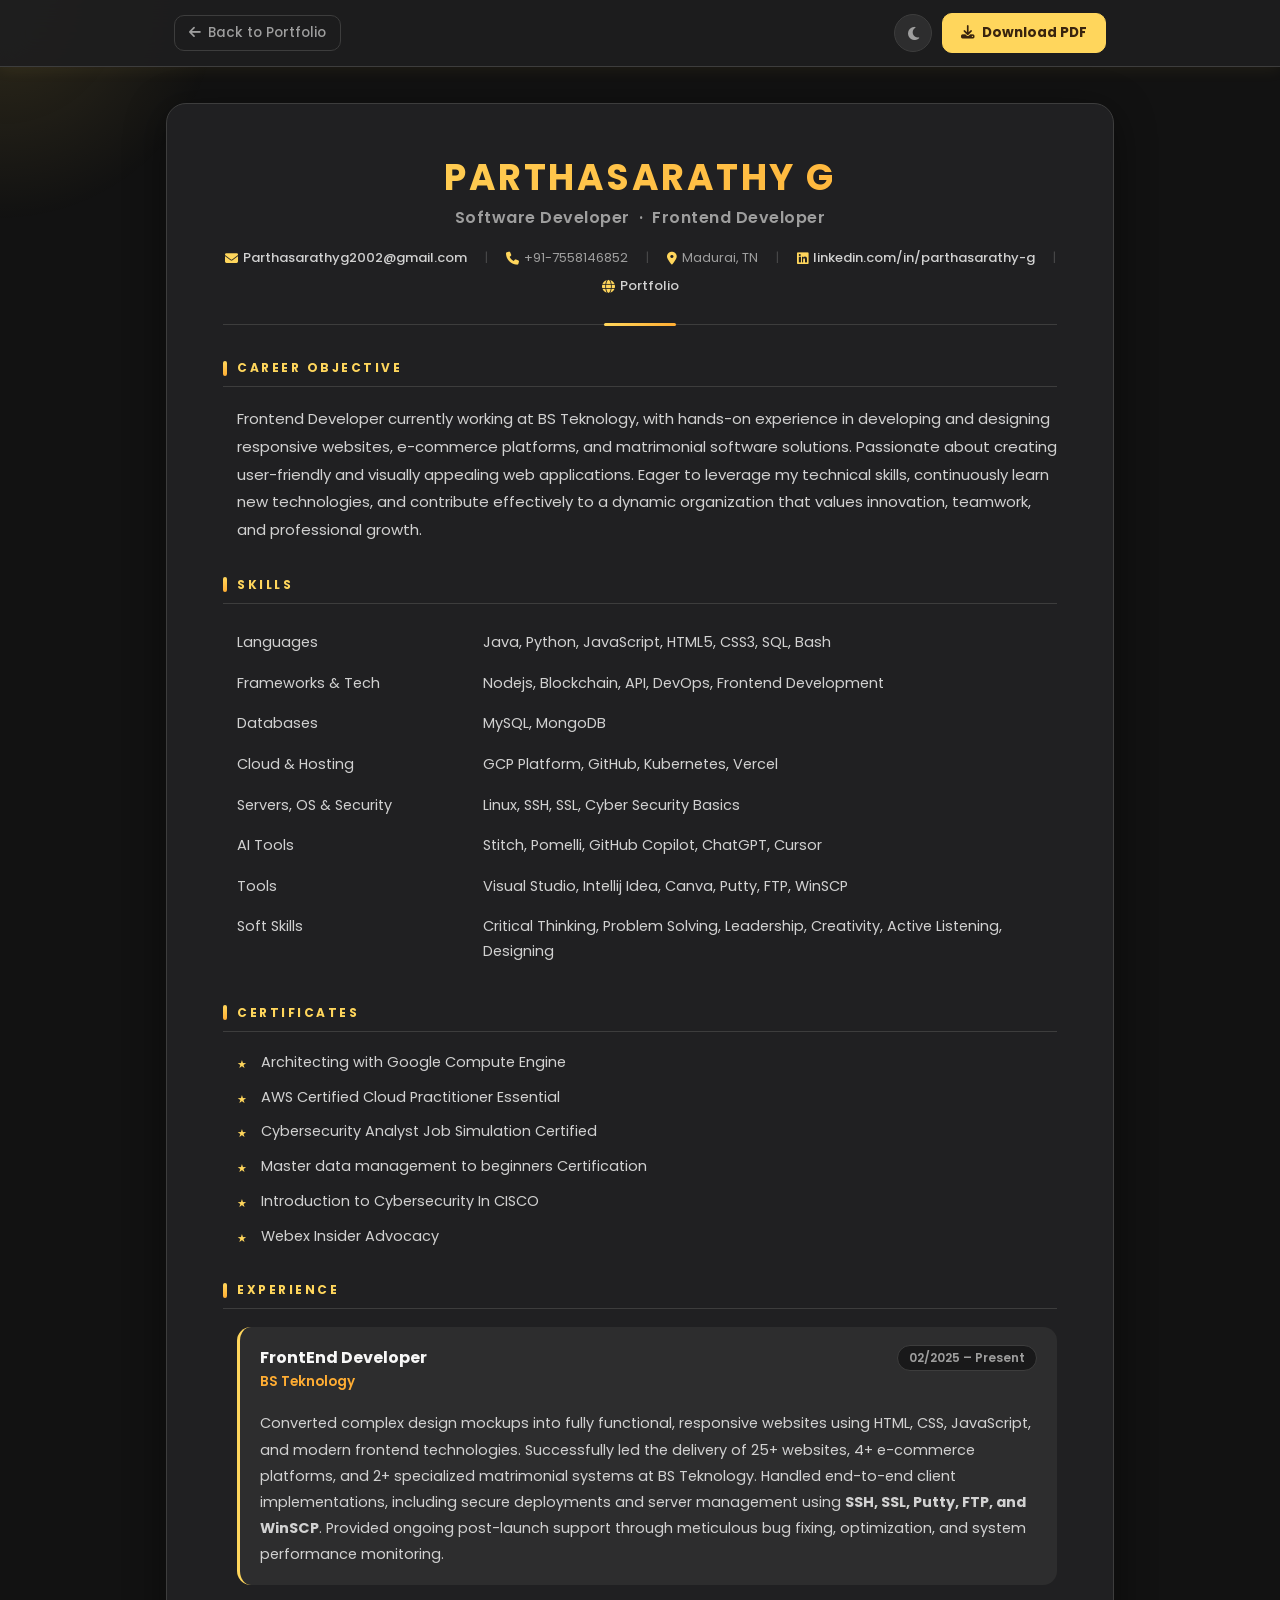
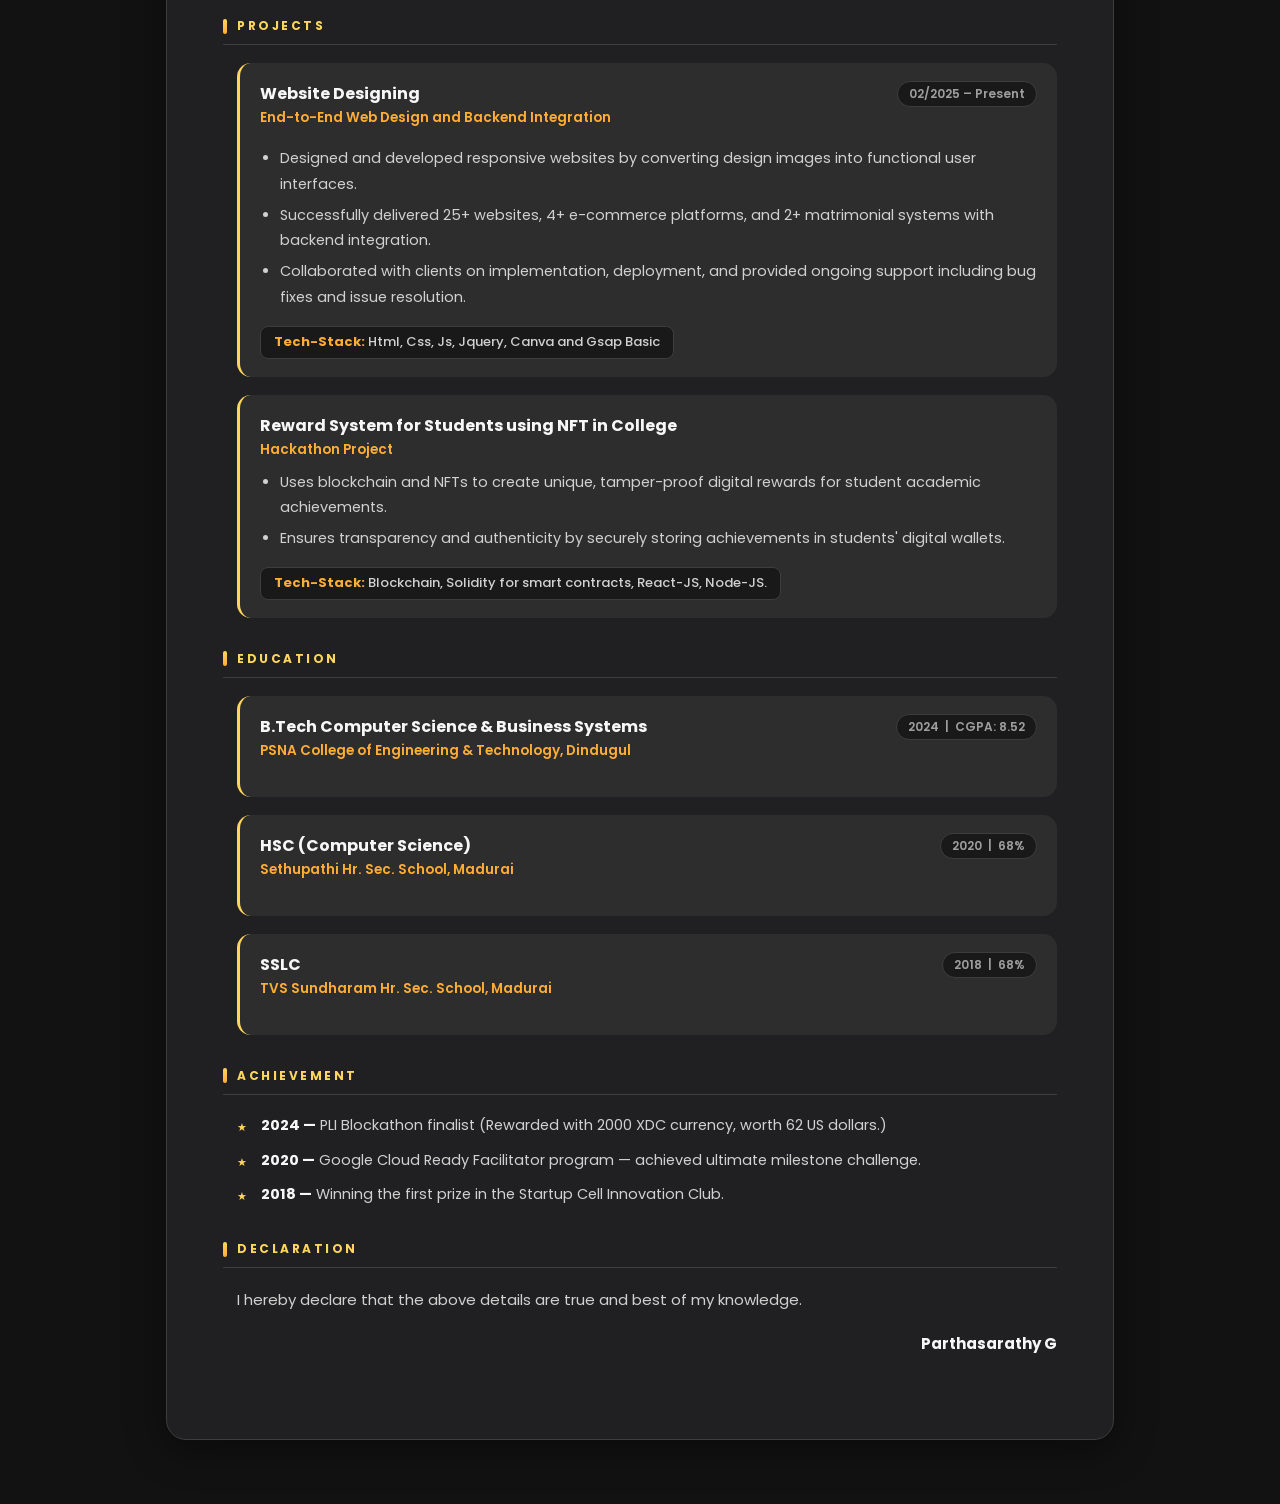
<file: resume.html>
<!DOCTYPE html>
<html lang="en" data-theme="dark">
<head>
    <meta charset="UTF-8">
    <meta name="viewport" content="width=device-width, initial-scale=1.0">
    <title>Resume — Parthasarathy G</title>
    <link rel="shortcut icon" href="./assets/images/ticon.png" type="image/x-icon">
    <link rel="stylesheet" href="https://cdnjs.cloudflare.com/ajax/libs/font-awesome/6.4.0/css/all.min.css">
    <link href="https://fonts.googleapis.com/css2?family=Poppins:wght@300;400;500;600;700&display=swap" rel="stylesheet">

    <style>
        /* ============================================================
           THEME TOKENS
        ============================================================ */
        :root {
            --yellow:       hsl(45, 100%, 68%);
            --yellow-hover: hsl(36, 100%, 60%);
            --yellow-glow:  hsla(45, 100%, 68%, 0.18);
            --radius:       14px;
            --transition:   0.28s ease;
        }

        /* --- DARK --- */
        [data-theme="dark"] {
            --bg:           hsl(0,   0%,  7%);
            --surface:      hsl(240, 2%, 13%);
            --surface2:     hsl(240, 1%, 18%);
            --border:       hsl(0,   0%, 24%);
            --text-heading: hsl(0,   0%, 97%);
            --text-body:    hsl(0,   0%, 82%);
            --text-muted:   hsl(0,   0%, 62%);
            --badge-bg:     hsl(240, 2%, 10%);
            --bar-bg:       hsla(240,1%, 12%, 0.92);
            --shadow:       0 8px 40px hsla(0,0%,0%,0.45);
        }

        /* --- LIGHT (warm amber-cream palette — harmonises with yellow) --- */
        [data-theme="light"] {
            --bg:           hsl(44, 30%, 94%);
            --surface:      hsl(44, 40%, 99%);
            --surface2:     hsl(44, 28%, 89%);
            --border:       hsl(40, 25%, 75%);
            --text-heading: hsl(35, 75%, 22%);   /* deep amber — matches yellow family */
            --text-body:    hsl(30, 22%, 20%);   /* warm dark brown — very readable */
            --text-muted:   hsl(30, 16%, 38%);   /* warm mid-brown */
            --badge-bg:     hsl(44, 35%, 91%);
            --bar-bg:       hsla(44, 40%, 99%, 0.94);
            --shadow:       0 8px 40px hsla(35, 40%, 10%, 0.10);
        }

        /* ============================================================
           RESET
        ============================================================ */
        *, *::before, *::after { margin:0; padding:0; box-sizing:border-box; }
        a  { text-decoration: none; }
        li { list-style: none; }

        html { scroll-behavior: smooth; }

        body {
            font-family: 'Poppins', sans-serif;
            background: var(--bg);
            color: var(--text-body);
            transition: background var(--transition), color var(--transition);
            min-height: 100vh;
        }

        /* ============================================================
           MOUSE GLOW  (hidden on mobile / touch)
        ============================================================ */
        #mouse-glow {
            pointer-events: none;
            position: fixed;
            width: 460px;
            height: 460px;
            border-radius: 50%;
            background: radial-gradient(circle, hsla(45,100%,68%,0.13) 0%, transparent 68%);
            transform: translate(-50%, -50%);
            transition: left 0.06s linear, top 0.06s linear;
            z-index: 0;
            opacity: 1;
        }
        @media (hover: none) { #mouse-glow { display: none; } }

        /* ============================================================
           ACTION BAR
        ============================================================ */
        .action-bar {
            position: sticky;
            top: 0;
            z-index: 200;
            background: var(--bar-bg);
            backdrop-filter: blur(16px);
            -webkit-backdrop-filter: blur(16px);
            border-bottom: 1px solid var(--border);
            box-shadow: 0 2px 16px hsla(45,100%,68%,0.07);
        }

        .action-container {
            max-width: 980px;
            margin: 0 auto;
            padding: 13px 24px;
            display: flex;
            justify-content: space-between;
            align-items: center;
            gap: 12px;
        }

        /* Back link */
        .back-link {
            display: inline-flex;
            align-items: center;
            gap: 7px;
            font-size: 13.5px;
            font-weight: 500;
            color: var(--text-muted);
            border: 1px solid var(--border);
            padding: 7px 14px;
            border-radius: 10px;
            transition: all var(--transition);
        }
        .back-link:hover {
            color: var(--yellow);
            border-color: var(--yellow);
            box-shadow: 0 0 12px var(--yellow-glow);
        }

        .bar-right {
            display: flex;
            align-items: center;
            gap: 10px;
        }

        /* Theme toggle */
        .theme-btn {
            width: 38px;
            height: 38px;
            border-radius: 50%;
            border: 1px solid var(--border);
            background: var(--surface2);
            color: var(--text-muted);
            font-size: 15px;
            display: flex;
            align-items: center;
            justify-content: center;
            cursor: pointer;
            transition: all var(--transition);
            flex-shrink: 0;
        }
        .theme-btn:hover {
            border-color: var(--yellow);
            color: var(--yellow);
            box-shadow: 0 0 14px var(--yellow-glow);
        }

        /* Download button */
        .dl-btn {
            display: inline-flex;
            align-items: center;
            gap: 7px;
            padding: 9px 18px;
            font-size: 13.5px;
            font-weight: 700;
            font-family: 'Poppins', sans-serif;
            border-radius: 10px;
            border: 1.5px solid var(--yellow);
            background: var(--yellow);
            color: hsl(30, 60%, 14%);
            cursor: pointer;
            transition: all var(--transition);
            white-space: nowrap;
        }
        .dl-btn:hover {
            background: var(--yellow-hover);
            border-color: var(--yellow-hover);
            box-shadow: 0 0 22px hsla(45,100%,68%,0.45);
            transform: translateY(-2px);
        }

        /* ============================================================
           RESUME WRAPPER + CARD
        ============================================================ */
        .resume-wrapper {
            max-width: 980px;
            margin: 36px auto 64px;
            padding: 0 16px;
            position: relative;
            z-index: 1;
        }

        .resume {
            background: var(--surface);
            border: 1px solid var(--border);
            border-radius: 20px;
            padding: 52px 56px;
            box-shadow: var(--shadow);
            transition: background var(--transition), border-color var(--transition), box-shadow var(--transition);
        }

        /* ============================================================
           RESUME HEADER
        ============================================================ */
        .resume-header {
            text-align: center;
            padding-bottom: 28px;
            margin-bottom: 34px;
            border-bottom: 1.5px solid var(--border);
            position: relative;
        }
        .resume-header::after {
            content: '';
            position: absolute;
            bottom: -1.5px;
            left: 50%;
            transform: translateX(-50%);
            width: 72px;
            height: 3px;
            background: linear-gradient(to right, var(--yellow), var(--yellow-hover));
            border-radius: 3px;
        }

        .resume-header h1 {
            font-size: 36px;
            font-weight: 700;
            letter-spacing: 2.5px;
            text-transform: uppercase;
            background: linear-gradient(to right, var(--yellow), var(--yellow-hover));
            -webkit-background-clip: text;
            -webkit-text-fill-color: transparent;
            background-clip: text;
            margin-bottom: 6px;
            line-height: 1.2;
        }

        .resume-subtitle {
            font-size: 16px;
            font-weight: 600;
            color: var(--text-muted);
            letter-spacing: 0.5px;
            margin-bottom: 18px;
        }

        .contact-row {
            display: flex;
            flex-wrap: wrap;
            justify-content: center;
            gap: 8px 18px;
            font-size: 13px;
        }
        .contact-row span {
            display: inline-flex;
            align-items: center;
            gap: 5px;
            color: var(--text-muted);
        }
        .contact-row i { color: var(--yellow); }
        .contact-row a { color: var(--text-body); font-weight: 500; transition: color var(--transition); }
        .contact-row a:hover { color: var(--yellow); }
        .sep { opacity: 0.3; }

        /* ============================================================
           SECTION STRUCTURE
        ============================================================ */
        .resume-section { margin-bottom: 32px; }

        .resume-section h2 {
            font-size: 12px;
            font-weight: 700;
            letter-spacing: 2.5px;
            text-transform: uppercase;
            color: var(--yellow);
            padding-bottom: 9px;
            margin-bottom: 18px;
            border-bottom: 1px solid var(--border);
            display: flex;
            align-items: center;
            gap: 10px;
        }
        [data-theme="light"] .resume-section h2 { color: hsl(36, 90%, 38%); }

        .resume-section h2::before {
            content: '';
            display: inline-block;
            width: 4px;
            height: 15px;
            background: linear-gradient(to bottom, var(--yellow), var(--yellow-hover));
            border-radius: 4px;
            flex-shrink: 0;
        }

        .section-content { padding-left: 14px; }

        .section-content > p {
            font-size: 15px;
            line-height: 1.85;
            color: var(--text-body);
            font-weight: 400;
        }

        /* ============================================================
           SKILLS TABLE
        ============================================================ */
        .skills-table { width: 100%; border-collapse: collapse; }
        .skills-table td {
            padding: 8px 0;
            vertical-align: top;
            font-size: 14.5px;
            color: var(--text-body);
            line-height: 1.7;
            font-weight: 400;
        }

        .skill-label {
            font-weight: 700;
            color: var(--text-heading);
            width: 30%;
            padding-right: 14px;
            white-space: nowrap;
        }

        /* ============================================================
           CARDS  (experience / project / education)
        ============================================================ */
        .exp-item, .project-item, .edu-item {
            margin-bottom: 18px;
            padding: 18px 20px;
            background: var(--surface2);
            border-radius: var(--radius);
            border-left: 3px solid var(--yellow);
            transition: box-shadow var(--transition), transform var(--transition);
        }
        [data-theme="light"] .exp-item,
        [data-theme="light"] .project-item,
        [data-theme="light"] .edu-item {
            border-left-color: hsl(36, 90%, 38%);
        }
        .exp-item:hover, .project-item:hover, .edu-item:hover {
            box-shadow: 0 0 22px var(--yellow-glow);
            transform: translateX(4px);
        }

        .exp-header, .edu-header {
            display: flex;
            justify-content: space-between;
            align-items: flex-start;
            flex-wrap: wrap;
            gap: 6px;
            margin-bottom: 8px;
        }

        .exp-header h3, .project-item > h3, .edu-header h3 {
            font-size: 16px;
            font-weight: 700;
            color: var(--text-heading);
            margin-bottom: 2px;
        }

        .exp-company, .edu-field {
            font-size: 13.5px;
            font-weight: 600;
            color: var(--yellow-hover);
            margin-bottom: 10px;
        }
        [data-theme="light"] .exp-company,
        [data-theme="light"] .edu-field {
            color: hsl(35, 85%, 30%);
        }

        .exp-date {
            font-size: 12px;
            font-weight: 600;
            color: var(--text-muted);
            background: var(--badge-bg);
            border: 1px solid var(--border);
            padding: 3px 11px;
            border-radius: 20px;
            white-space: nowrap;
            flex-shrink: 0;
        }

        /* Card body text */
        .card-text {
            font-size: 14.5px;
            color: var(--text-body);
            line-height: 1.8;
            font-weight: 400;
        }

        /* ============================================================
           LISTS
        ============================================================ */
        ul.resume-list {
            padding-left: 20px;
            margin-top: 8px;
        }
        ul.resume-list li {
            list-style: disc;
            font-size: 14.5px;
            color: var(--text-body);
            line-height: 1.78;
            margin-bottom: 5px;
            font-weight: 400;
        }

        ul.ach-list { padding-left: 0; }
        ul.ach-list li {
            font-size: 14.5px;
            color: var(--text-body);
            line-height: 1.78;
            margin-bottom: 9px;
            padding-left: 24px;
            position: relative;
            font-weight: 400;
        }
        ul.ach-list li::before {
            content: '★';
            position: absolute;
            left: 0;
            color: var(--yellow);
            font-size: 11px;
            top: 5px;
        }
        [data-theme="light"] ul.ach-list li::before { color: hsl(36, 90%, 38%); }
        ul.ach-list li strong { color: var(--text-heading); font-weight: 700; }

        /* ============================================================
           TECH BADGE
        ============================================================ */
        .tech-used {
            display: inline-block;
            margin-top: 10px;
            font-size: 13px;
            color: var(--text-body);
            background: var(--badge-bg);
            border: 1px solid var(--border);
            padding: 5px 13px;
            border-radius: 8px;
            line-height: 1.6;
            font-weight: 500;
        }
        .tech-used strong { color: var(--yellow-hover); font-weight: 700; }
        [data-theme="light"] .tech-used strong { color: hsl(35, 85%, 28%); }

        /* ============================================================
           DECLARATION
        ============================================================ */
        .declaration-footer {
            margin-top: 18px;
            text-align: right;
        }
        .declaration-footer p {
            font-size: 15px;
            font-weight: 700;
            color: var(--text-heading);
        }

        /* ============================================================
           PRINT
        ============================================================ */
        @media print {
            .action-bar, #mouse-glow { display: none !important; }
            body        { background: #fff !important; color: #111 !important; }
            .resume     { box-shadow: none !important; border: none !important; padding: 0 !important; background: #fff !important; }
            .resume-wrapper { margin: 0 !important; padding: 0 !important; }
            * { -webkit-text-fill-color: unset !important; }
        }

        /* ============================================================
           RESPONSIVE — TABLET
        ============================================================ */
        @media (max-width: 768px) {
            .resume { padding: 36px 28px; }
            .resume-header h1 { font-size: 28px; letter-spacing: 1.5px; }
            .resume-subtitle { font-size: 14px; }
            .action-container { padding: 12px 16px; }
            .skill-label { width: 36%; font-size: 13.5px; }
            .skills-table td { font-size: 13.5px; }
        }

        /* ============================================================
           RESPONSIVE — MOBILE
        ============================================================ */
        @media (max-width: 520px) {
            .resume { padding: 22px 16px; border-radius: 14px; }

            .resume-header h1 { font-size: 22px; letter-spacing: 1px; }
            .resume-subtitle  { font-size: 13px; }
            .contact-row      { font-size: 12px; gap: 6px 12px; }
            .sep              { display: none; }

            .resume-section h2 { font-size: 11px; letter-spacing: 2px; }

            /* Skills: stack vertically */
            .skills-table,
            .skills-table tbody,
            .skills-table tr,
            .skills-table td { display: block; width: 100%; }
            .skill-label {
                width: 100%;
                padding-bottom: 2px;
                padding-right: 0;
                white-space: normal;
            }
            .skills-table td:last-child { padding-left: 10px; margin-bottom: 8px; }

            /* Cards */
            .exp-header, .edu-header { flex-direction: column; gap: 6px; }
            .exp-header h3, .project-item > h3, .edu-header h3 { font-size: 14.5px; }
            .exp-date { align-self: flex-start; }
            .exp-item, .project-item, .edu-item { padding: 14px; }

            /* Back link: shorter */
            .back-link span { display: none; }
            .dl-btn { padding: 8px 13px; font-size: 12.5px; }

            .section-content { padding-left: 6px; }
            .card-text, ul.resume-list li, ul.ach-list li { font-size: 13.5px; }
        }
    </style>
</head>
<body>

    <!-- Mouse Glow -->
    <div id="mouse-glow"></div>

    <!-- ===== ACTION BAR ===== -->
    <div class="action-bar">
        <div class="action-container">
            <a class="back-link" href="index.html">
                <i class="fas fa-arrow-left"></i>
                <span>Back to Portfolio</span>
            </a>
            <div class="bar-right">
                <button class="theme-btn" id="themeToggle" title="Toggle dark / light mode">
                    <i class="fas fa-moon" id="themeIcon"></i>
                </button>
                <a href="./assets/resume.pdf" download="Parthasarathy_G_Resume.pdf" class="dl-btn">
                    <i class="fas fa-download"></i> Download PDF
                </a>
            </div>
        </div>
    </div>

    <!-- ===== RESUME ===== -->
    <div class="resume-wrapper">
        <div class="resume" id="resume">

            <!-- HEADER -->
            <header class="resume-header">
                <h1>Parthasarathy G</h1>
                <p class="resume-subtitle">Software Developer &nbsp;·&nbsp; Frontend Developer</p>
                <div class="contact-row">
                    <span><i class="fas fa-envelope"></i>
                        <a href="mailto:Parthasarathyg2002@gmail.com">Parthasarathyg2002@gmail.com</a>
                    </span>
                    <span class="sep">|</span>
                    <span><i class="fas fa-phone"></i> +91-7558146852</span>
                    <span class="sep">|</span>
                    <span><i class="fas fa-map-marker-alt"></i> Madurai, TN</span>
                    <span class="sep">|</span>
                    <span><i class="fab fa-linkedin"></i>
                        <a href="https://linkedin.com/in/parthasarathy-g" target="_blank">linkedin.com/in/parthasarathy-g</a>
                    </span>
                    <span class="sep">|</span>
                    <span><i class="fas fa-globe"></i>
                        <a href="https://parthasarathy27.github.io/portfolio-website/" target="_blank">Portfolio</a>
                    </span>
                </div>
            </header>

            <!-- CAREER OBJECTIVE -->
            <section class="resume-section">
                <h2>Career Objective</h2>
                <div class="section-content">
                    <p>
                        Frontend Developer currently working at BS Teknology, with hands-on experience in developing
                        and designing responsive websites, e-commerce platforms, and matrimonial software solutions.
                        Passionate about creating user-friendly and visually appealing web applications. Eager to leverage
                        my technical skills, continuously learn new technologies, and contribute effectively to a dynamic
                        organization that values innovation, teamwork, and professional growth.
                    </p>
                </div>
            </section>

            <!-- SKILLS -->
            <section class="resume-section">
                <h2>Skills</h2>
                <div class="section-content">
                    <table class="skills-table">
                        <tr>
                            <td class="skill-label">Languages</td>
                            <td>Java, Python, JavaScript, HTML5, CSS3, SQL, Bash</td>
                        </tr>
                        <tr>
                            <td class="skill-label">Frameworks &amp; Tech</td>
                            <td>Nodejs, Blockchain, API, DevOps, Frontend Development</td>
                        </tr>
                        <tr>
                            <td class="skill-label">Databases</td>
                            <td>MySQL, MongoDB</td>
                        </tr>
                        <tr>
                            <td class="skill-label">Cloud &amp; Hosting</td>
                            <td>GCP Platform, GitHub, Kubernetes, Vercel</td>
                        </tr>
                        <tr>
                            <td class="skill-label">Servers, OS &amp; Security</td>
                            <td>Linux, SSH, SSL, Cyber Security Basics</td>
                        </tr>
                        <tr>
                            <td class="skill-label">AI Tools</td>
                            <td>Stitch, Pomelli, GitHub Copilot, ChatGPT, Cursor</td>
                        </tr>
                        <tr>
                            <td class="skill-label">Tools</td>
                            <td>Visual Studio, Intellij Idea, Canva, Putty, FTP, WinSCP</td>
                        </tr>
                        <tr>
                            <td class="skill-label">Soft Skills</td>
                            <td>Critical Thinking, Problem Solving, Leadership, Creativity, Active Listening, Designing</td>
                        </tr>
                    </table>
                </div>
            </section>

            <!-- CERTIFICATES -->
            <section class="resume-section">
                <h2>Certificates</h2>
                <div class="section-content">
                    <ul class="ach-list">
                        <li>Architecting with Google Compute Engine</li>
                        <li>AWS Certified Cloud Practitioner Essential</li>
                        <li>Cybersecurity Analyst Job Simulation Certified</li>
                        <li>Master data management to beginners Certification</li>
                        <li>Introduction to Cybersecurity In CISCO</li>
                        <li>Webex Insider Advocacy</li>
                    </ul>
                </div>
            </section>

            <!-- EXPERIENCE -->
            <section class="resume-section">
                <h2>Experience</h2>
                <div class="section-content">
                    <div class="exp-item">
                        <div class="exp-header">
                            <div>
                                <h3>FrontEnd Developer</h3>
                                <p class="exp-company">BS Teknology</p>
                            </div>
                            <span class="exp-date">02/2025 – Present</span>
                        </div>
                        <p class="card-text">
                            Converted complex design mockups into fully functional, responsive websites using HTML, CSS, JavaScript, and modern frontend technologies. 
                            Successfully led the delivery of 25+ websites, 4+ e-commerce platforms, and 2+ specialized matrimonial systems at BS Teknology. 
                            Handled end-to-end client implementations, including secure deployments and server management using <strong>SSH, SSL, Putty, FTP, and WinSCP</strong>. 
                            Provided ongoing post-launch support through meticulous bug fixing, optimization, and system performance monitoring.

                        </p>
                    </div>
                </div>
            </section>

            <!-- PROJECTS -->
            <section class="resume-section">
                <h2>Projects</h2>
                <div class="section-content">

                    <div class="project-item">
                        <div class="exp-header">
                            <div>
                                <h3>Website Designing</h3>
                                <p class="exp-company">End-to-End Web Design and Backend Integration</p>
                            </div>
                            <span class="exp-date">02/2025 – Present</span>
                        </div>
                        <ul class="resume-list">
                            <li>Designed and developed responsive websites by converting design images into functional user interfaces.</li>
                            <li>Successfully delivered 25+ websites, 4+ e-commerce platforms, and 2+ matrimonial systems with backend integration.</li>
                            <li>Collaborated with clients on implementation, deployment, and provided ongoing support including bug fixes and issue resolution.</li>
                        </ul>
                        <span class="tech-used"><strong>Tech-Stack:</strong> Html, Css, Js, Jquery, Canva and Gsap Basic</span>
                    </div>

                    <div class="project-item">
                        <h3>Reward System for Students using NFT in College</h3>
                        <p class="exp-company">Hackathon Project</p>
                        <ul class="resume-list">
                            <li>Uses blockchain and NFTs to create unique, tamper-proof digital rewards for student academic achievements.</li>
                            <li>Ensures transparency and authenticity by securely storing achievements in students' digital wallets.</li>
                        </ul>
                        <span class="tech-used"><strong>Tech-Stack:</strong> Blockchain, Solidity for smart contracts, React-JS, Node-JS.</span>
                    </div>

                </div>
            </section>

            <!-- EDUCATION -->
            <section class="resume-section">
                <h2>Education</h2>
                <div class="section-content">

                    <div class="edu-item">
                        <div class="edu-header">
                            <div>
                                <h3>B.Tech Computer Science &amp; Business Systems</h3>
                                <p class="edu-field">PSNA College of Engineering &amp; Technology, Dindugul</p>
                            </div>
                            <span class="exp-date">2024 &nbsp;|&nbsp; CGPA: 8.52</span>
                        </div>
                    </div>

                    <div class="edu-item">
                        <div class="edu-header">
                            <div>
                                <h3>HSC (Computer Science)</h3>
                                <p class="edu-field">Sethupathi Hr. Sec. School, Madurai</p>
                            </div>
                            <span class="exp-date">2020 &nbsp;|&nbsp; 68%</span>
                        </div>
                    </div>

                    <div class="edu-item">
                        <div class="edu-header">
                            <div>
                                <h3>SSLC</h3>
                                <p class="edu-field">TVS Sundharam Hr. Sec. School, Madurai</p>
                            </div>
                            <span class="exp-date">2018 &nbsp;|&nbsp; 68%</span>
                        </div>
                    </div>

                </div>
            </section>

            <!-- ACHIEVEMENTS -->
            <section class="resume-section">
                <h2>Achievement</h2>
                <div class="section-content">
                    <ul class="ach-list">
                        <li><strong>2024 —</strong> PLI Blockathon finalist (Rewarded with 2000 XDC currency, worth 62 US dollars.)</li>
                        <li><strong>2020 —</strong> Google Cloud Ready Facilitator program — achieved ultimate milestone challenge.</li>
                        <li><strong>2018 —</strong> Winning the first prize in the Startup Cell Innovation Club.</li>
                    </ul>
                </div>
            </section>

            <!-- DECLARATION -->
            <section class="resume-section">
                <h2>Declaration</h2>
                <div class="section-content">
                    <p>I hereby declare that the above details are true and best of my knowledge.</p>
                    <div class="declaration-footer">
                        <p>Parthasarathy G</p>
                    </div>
                </div>
            </section>

        </div>
    </div>

    <script>
        /* ===== MOUSE GLOW ===== */
        const glow = document.getElementById('mouse-glow');
        document.addEventListener('mousemove', e => {
            glow.style.left = e.clientX + 'px';
            glow.style.top  = e.clientY + 'px';
        });

        /* ===== DARK / LIGHT TOGGLE ===== */
        const html      = document.documentElement;
        const themeBtn  = document.getElementById('themeToggle');
        const themeIcon = document.getElementById('themeIcon');

        const saved = localStorage.getItem('resume-theme') || 'dark';
        setTheme(saved);

        themeBtn.addEventListener('click', () => {
            const next = html.getAttribute('data-theme') === 'dark' ? 'light' : 'dark';
            setTheme(next);
            localStorage.setItem('resume-theme', next);
        });

        function setTheme(t) {
            html.setAttribute('data-theme', t);
            themeIcon.className = t === 'dark' ? 'fas fa-moon' : 'fas fa-sun';
        }
    </script>

</body>
</html>
</file>
